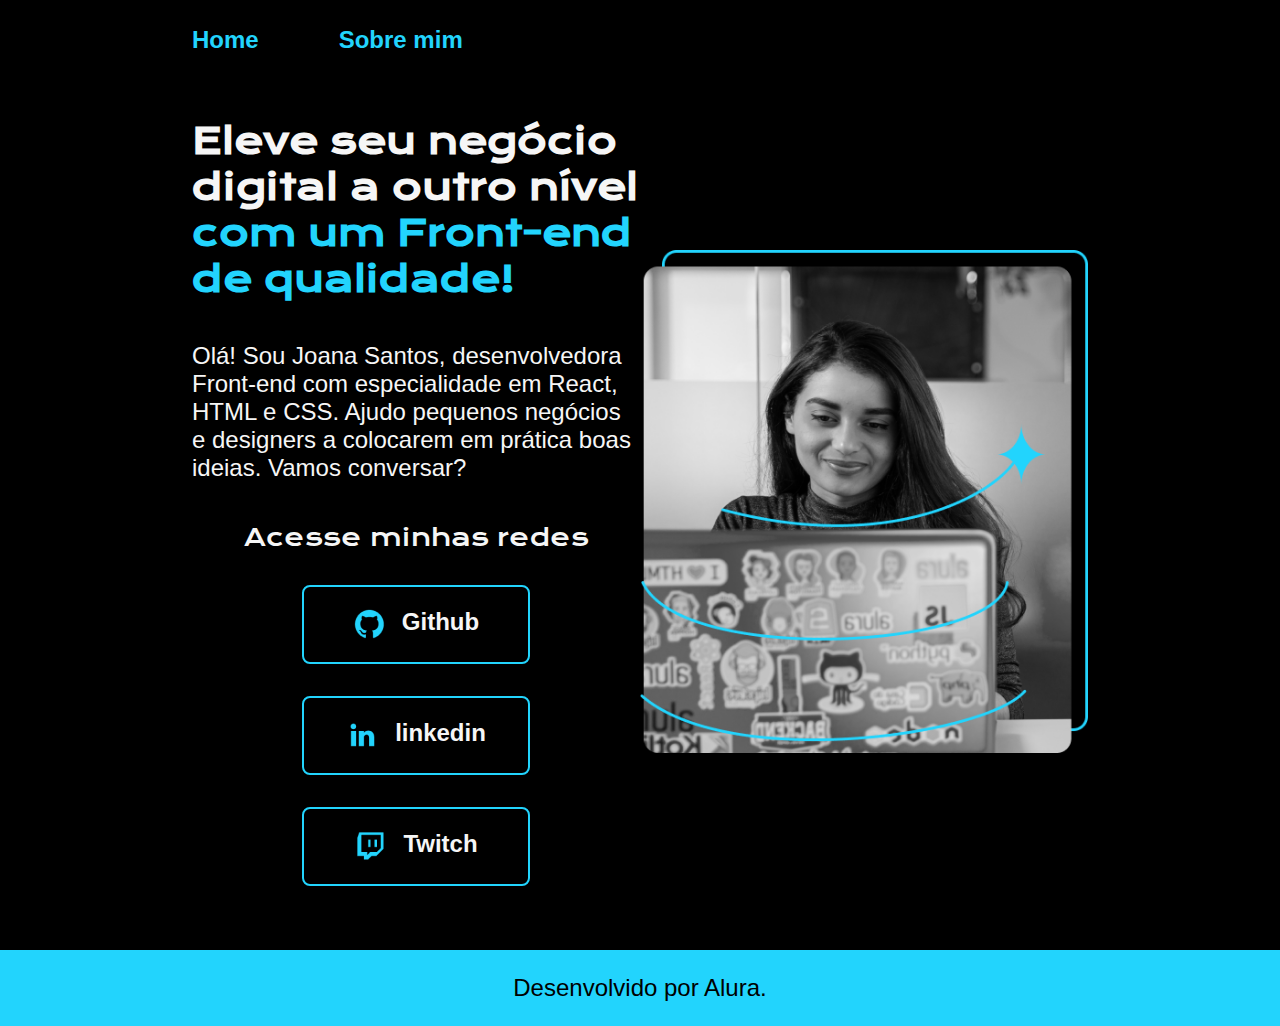
<file: index.html>
<!DOCTYPE html>
<html lang="pt-br">

<head>
    <meta charset="UTF-8">
    <meta http-equiv="X-UA-Compatible" content="IE=edge">
    <meta name="viewport" content="width=device-width, initial-scale=1.0">
    <title>Portfolio</title>
    <link rel="stylesheet" href="./style.css">
</head>

<body>
    <header class="cabecalho">
        <nav class="cabecalho__menu">
            <a class="cabecalho__menu__link" href="index.html">Home</a>
            <a class="cabecalho__menu__link" href="about.html">Sobre mim</a>
        </nav>
    </header>
    <main class="apresentacao">
        <section class="apresentacao__conteudo">
            <h1 class="apresentacao__conteudo__titulo">Eleve seu negócio digital a outro nível<strong 
            class="titulo-destaque"> com um Front-end de qualidade!
            </strong></h1>
            <p class="apresentacao__conteudo__texto">Olá! Sou Joana Santos, desenvolvedora
            Front-end com especialidade em React, HTML e
            CSS. Ajudo pequenos negócios e designers a
            colocarem em prática boas ideias. Vamos
            conversar?</p>
            <div class="apresentacao__links">
                <h2 class="apresentacao__links__subtitulo">Acesse minhas redes</h2>
                <a class="apresentacao__links__navegacao" href="https://github.com/PabloChiles">
                    <img src="./github.png">
                    Github
                </a>
                <a class="apresentacao__links__navegacao" href="https://linkedin.com/pablochiles">
                    <img src="./linkedin.png">
                    linkedin
                </a>
                <a class="apresentacao__links__navegacao" href="https://twitch.tv/guilimadev">
                    <img src="./twitch.png">
                    Twitch
                </a>
            </div>
        </section>
        <img class="apresentacao__imagem" src="./Imagem.png" alt="Foto da Joana Santos programando">
    </main>
    <footer class="rodape">
        <p>Desenvolvido por Alura.</p>
    </footer>
</body>

</html>
</file>
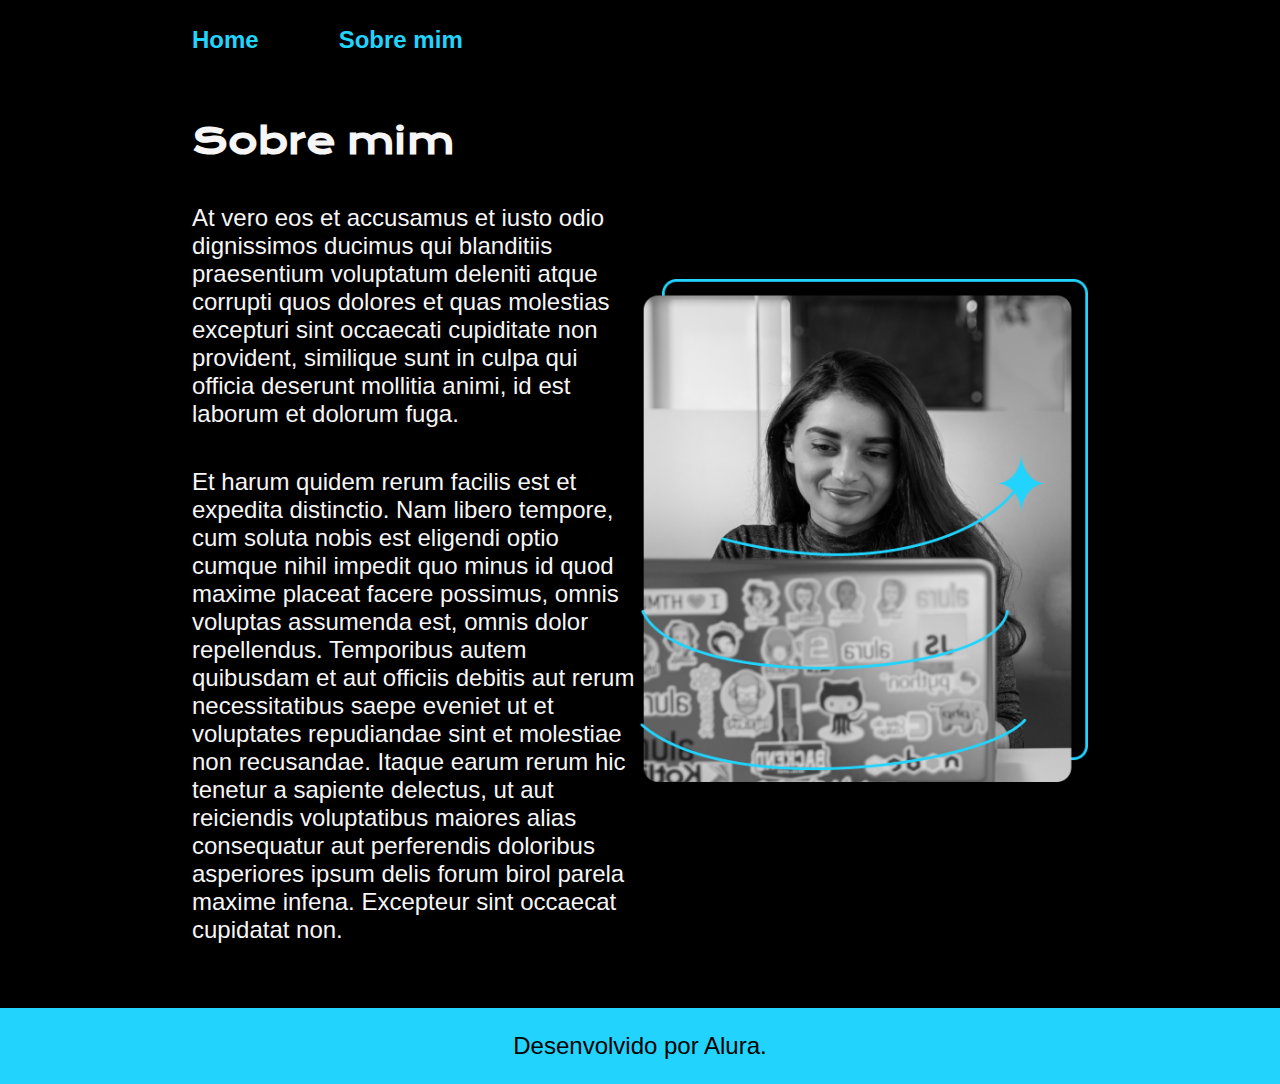
<file: about.html>
<!DOCTYPE html>
<html lang="pt-br">
<head>
    <meta charset="UTF-8">
    <meta name="viewport" content="width=device-width, initial-scale=1.0">
    <title>Sobre mim</title>
    <link rel="stylesheet" href="./style.css">
</head>
<body>
    <header class="cabecalho">
        <nav class="cabecalho__menu">
            <a class="cabecalho__menu__link" href="index.html">Home</a>
            <a class="cabecalho__menu__link" href="about.html">Sobre mim</a>
        </nav>
    </header>
    <main class="apresentacao">
        <section class="apresentacao__conteudo">
            <h1 class="apresentacao__conteudo__titulo">Sobre mim</h1>
            <p class="apresentacao__conteudo__texto">At vero eos et accusamus et iusto odio dignissimos ducimus qui blanditiis praesentium voluptatum deleniti atque corrupti quos dolores et quas molestias excepturi sint occaecati cupiditate non provident, similique sunt in culpa qui officia deserunt mollitia animi, id est laborum et dolorum fuga.</p>
            <p class="apresentacao__conteudo__texto">Et harum quidem rerum facilis est et expedita distinctio. Nam libero tempore, cum soluta nobis est eligendi optio cumque nihil impedit quo minus id quod maxime placeat facere possimus, omnis voluptas assumenda est, omnis dolor repellendus. Temporibus autem quibusdam et aut officiis debitis aut rerum necessitatibus saepe eveniet ut et voluptates repudiandae sint et molestiae non recusandae. Itaque earum rerum hic tenetur a sapiente delectus, ut aut reiciendis voluptatibus maiores alias consequatur aut perferendis doloribus asperiores ipsum delis forum birol parela maxime infena. Excepteur sint occaecat cupidatat non.</p>
        </section>
        <img class="apresentacao__imagem" src="./Imagem.png" alt="Foto da Joana Santos programando">
    </main>
    <footer class="rodape">
        <p>Desenvolvido por Alura.</p>
    </footer>
</body>
</html>
</file>
<file: style.css>
@import url('https://fonts.googleapis.com/css2?family=Krona+One&display=swap');
@import url('https://fonts.googleapis.com/css2?family=Montserrat:ital,wght@0,600;1,600&display=swap');
@import url('https://fonts.googleapis.com/css2?family=Montserrat:ital@0;1&display=swap');

:root {
    --cor-primaria: #000000;
    --cor-secundaria: #f6f6f6;
    --cor-terciaria: #22d4fd;
    --cor-hover: #272727;

    --font-primaria: 'Krona One', sans-serif;
    --font-secundaria: 'Montserratr', sans-serif;
}

*{
    margin: 0;
    padding: 0;
}

body {
    box-sizing: border-box;
    background-color: var(--cor-primaria);
    color: var(--cor-secundaria);
}

.cabecalho {
    padding: 2% 0% 0% 15%;
}

.cabecalho__menu {
    display: flex;
    gap: 80px;
}

.cabecalho__menu__link {
    font-family: var(--font-secundaria);
    font-size: 1.5rem;
    font-weight: 600;
    color: var(--cor-terciaria);
    text-decoration: none;
}

.apresentacao {
    padding: 5% 15%;
    display: flex;
    align-items: center;
    justify-content: space-between;
}

.apresentacao__conteudo {
    width: 50%;
    display: flex;
    flex-direction: column;
    gap: 40px;
}

.apresentacao__conteudo__titulo {
    font-size: 2.25rem;
    font-family: var(--font-primaria);
}

.titulo-destaque {
    color: var(--cor-terciaria);
}

.apresentacao__conteudo__texto {
    font-size: 1.5rem;
    font-family: var(--font-secundaria);
}

.apresentacao__links {
    display: flex;
    flex-direction: column;
    justify-content: space-between;
    align-items: center;
    gap: 32px;  
}

.apresentacao__links__subtitulo {
        font-family: var(--font-primaria);
        font-weight: 400;
        font-size: 1.5rem;
}

.apresentacao__links__navegacao {
    display: flex;
    justify-content: center;
    gap: 16px;
    border: 2px solid var(--cor-terciaria);
    width: 50%;
    text-align: center;
    border-radius: 8px;
    font-size: 1.5rem;
    font-weight: 600;
    padding: 21.5px 0;
    text-decoration: none;
    color: var(--cor-secundaria);
    font-family: var(--font-secundaria);
}

.apresentacao__links__link:hover {
    background-color: var(--cor-hover);
}

.apresentacao__imagem {
    width: 50%;
}

.rodape {
    padding: 24px;
    color: var(--cor-primaria);
    background-color: var(--cor-terciaria);
    text-align: center;
    font-family: var(--font-secundaria);
    font-size: 1.5rem;
    font-weight: 400;
}

@media (max-width: 1200px) {
    .cabecalho {
        padding: 10%;
    }

    .cabecalho__menu {
        justify-content: center;
    }

    .apresentacao {
        flex-direction: column-reverse;
        padding: 5%;
    }

    .apresentacao__conteudo {
        width: auto;
    }

}
</file>
